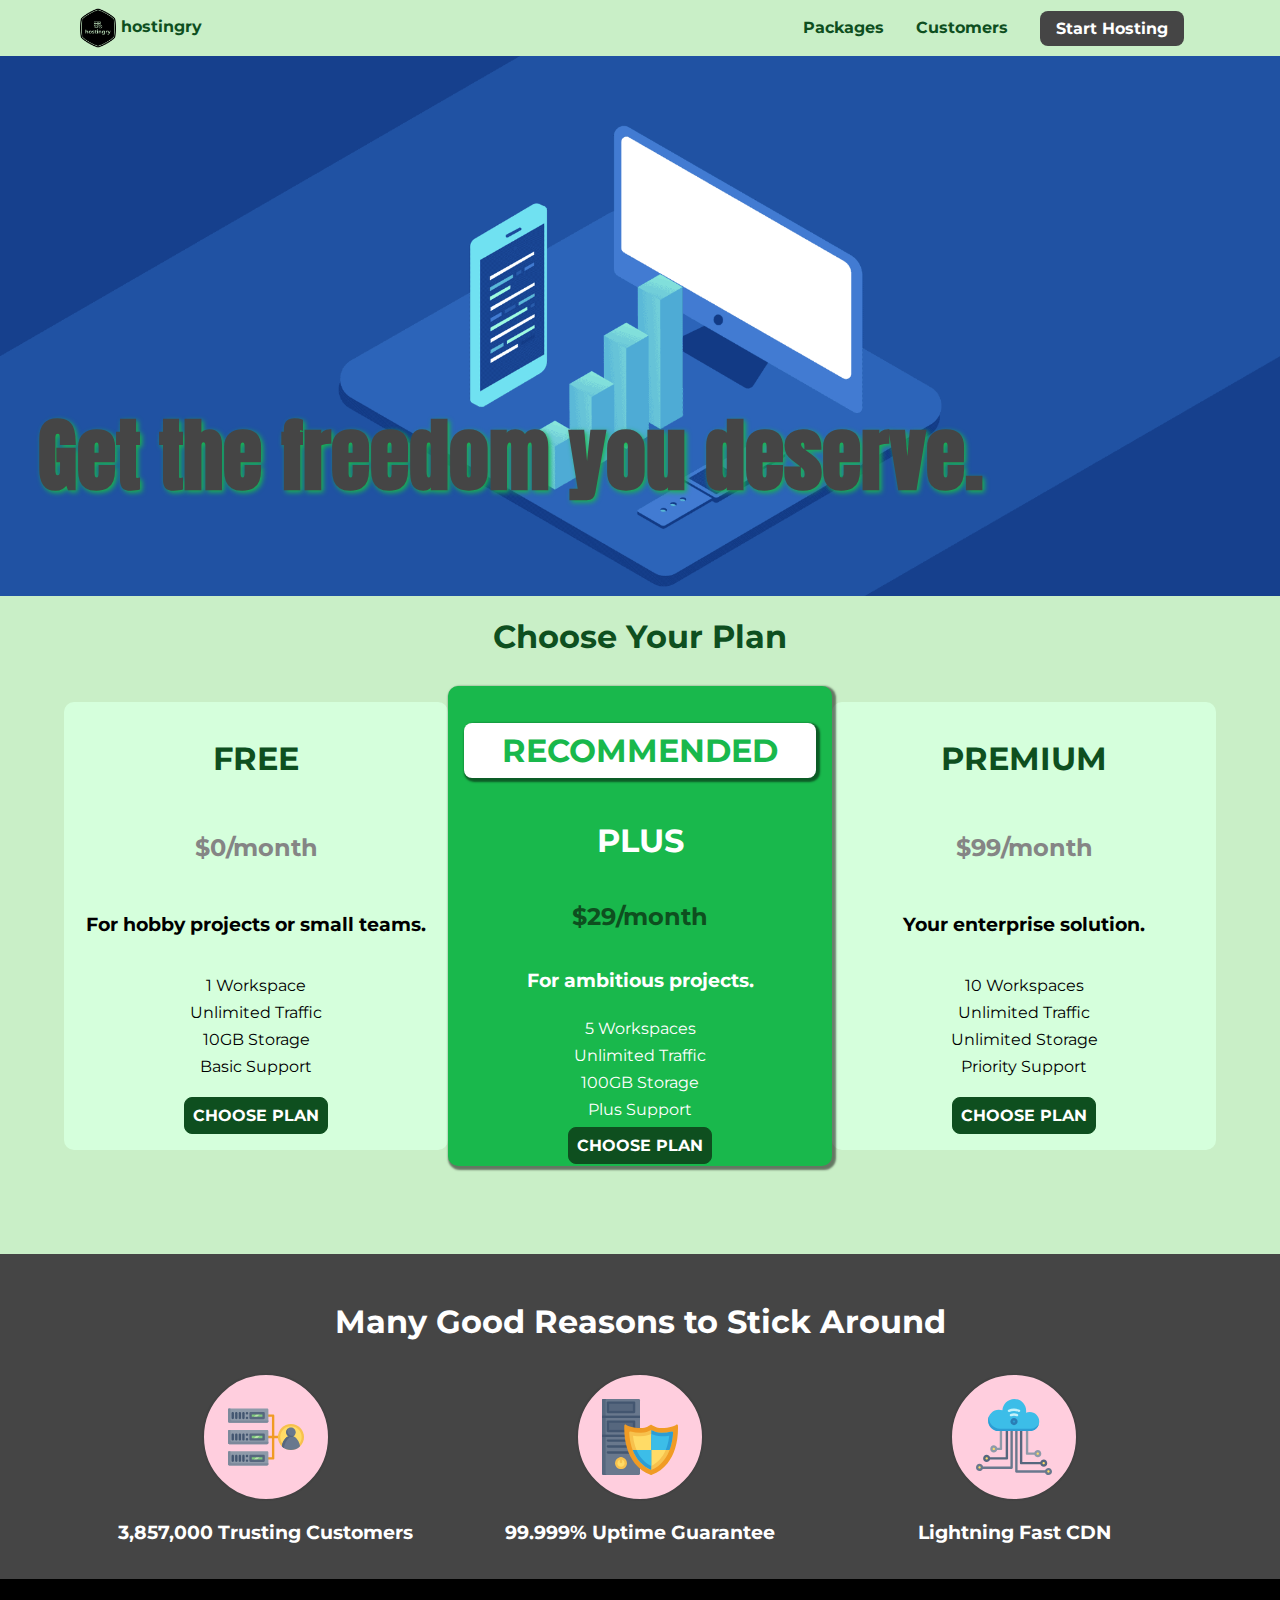
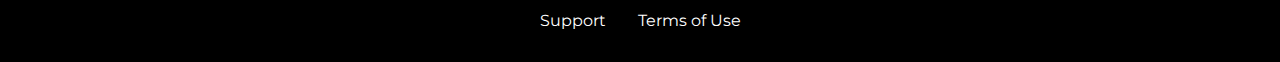
<file: index.html>
<!DOCTYPE html>
<html lang="en">
  <head>
    <meta charset="UTF-8" />
    <meta http-equiv="X-UA-Compatible" content="ie=edge" />
    <meta name="viewport" content="width=device-width, initial-scale=1.0" />
    <title>hostingry</title>
    <link rel="icon" type="image/png" href="/favicon.png" />
    <link rel="stylesheet" href="shared.css" />
    <link rel="stylesheet" href="main.css" />
  </head>

  <body>
    <div class="backdrop"></div>
    <div class="modal">
      <h1 class="modal__title">Do you want to continue?</h1>
      <div class="modal__actions">
        <a href="start-hosting/index.html" class="modal__action">Yes!</a>
        <button class="modal__action modal__action--negative" type="button">
          No!
        </button>
      </div>
    </div>
    <header class="main-header">
      <div>
        <button class="toggle-button">
          <span class="toggle-button__bar"></span>
          <span class="toggle-button__bar"></span>
          <span class="toggle-button__bar"></span>
        </button>
        <a href="index.html" class="main-header__brand">
          <img
            src="images/hostingry-logo.png"
            alt="uHost - Your favorite hosting company"
          />
          hostingry
        </a>
      </div>
      <nav class="main-nav">
        <ul class="main-nav__items">
          <li class="main-nav__item">
            <a href="packages/index.html">Packages</a>
          </li>
          <li class="main-nav__item">
            <a href="customers/index.html">Customers</a>
          </li>
          <li class="main-nav__item main-nav__item--cta">
            <a href="start-hosting/index.html">Start Hosting</a>
          </li>
        </ul>
      </nav>
    </header>
    <nav class="mobile-nav">
      <ul class="mobile-nav__items">
        <li class="mobile-nav__item">
          <a href="packages/index.html">Packages</a>
        </li>
        <li class="mobile-nav__item">
          <a href="customers/index.html">Customers</a>
        </li>
        <li class="mobile-nav__item mobile-nav__item--cta">
          <a href="start-hosting/index.html">Start Hosting</a>
        </li>
      </ul>
    </nav>
    <main>
      <section id="product-overview">
        <h1>Get the freedom you deserve.</h1>
      </section>
      <section id="plans">
        <h1 class="section-title">Choose Your Plan</h1>
        <div class="plan__list">
          <article class="plan">
            <h1 class="plan__title">FREE</h1>
            <h2 class="plan__price">$0/month</h2>
            <h3>For hobby projects or small teams.</h3>
            <ul class="plan__features">
              <li class="plan__feature">1 Workspace</li>
              <li class="plan__feature">Unlimited Traffic</li>
              <li class="plan__feature">10GB Storage</li>
              <li class="plan__feature">Basic Support</li>
            </ul>
            <div>
              <button class="button">CHOOSE PLAN</button>
            </div>
          </article>
          <article class="plan plan--highlighted">
            <h1 class="plan__annotation">RECOMMENDED</h1>
            <h1 class="plan__title">PLUS</h1>
            <h2 class="plan__price">$29/month</h2>
            <h3>For ambitious projects.</h3>
            <ul class="plan__features">
              <li class="plan__feature">5 Workspaces</li>
              <li class="plan__feature">Unlimited Traffic</li>
              <li class="plan__feature">100GB Storage</li>
              <li class="plan__feature">Plus Support</li>
            </ul>
            <div>
              <button class="button">CHOOSE PLAN</button>
            </div>
          </article>
          <article class="plan">
            <h1 class="plan__title">PREMIUM</h1>
            <h2 class="plan__price">$99/month</h2>
            <h3>Your enterprise solution.</h3>
            <ul class="plan__features">
              <li class="plan__feature">10 Workspaces</li>
              <li class="plan__feature">Unlimited Traffic</li>
              <li class="plan__feature">Unlimited Storage</li>
              <li class="plan__feature">Priority Support</li>
            </ul>
            <div>
              <button class="button">CHOOSE PLAN</button>
            </div>
          </article>
        </div>
      </section>
      <section id="key-features">
        <h1 class="section-title">Many Good Reasons to Stick Around</h1>
        <ul class="key-feature__list">
          <li class="key-feature">
            <div class="key-feature__image">
              <svg viewBox="0 0 512 512">
                <path
                  style="fill: #f09b24"
                  d="M344,248h-32V112c0-4.418-3.582-8-8-8h-40c-4.418,0-8,3.582-8,8s3.582,8,8,8h32v128h-32  c-4.418,0-8,3.582-8,8s3.582,8,8,8h32v128h-32c-4.418,0-8,3.582-8,8s3.582,8,8,8h40c4.418,0,8-3.582,8-8V264h32c4.418,0,8-3.582,8-8  S348.418,248,344,248z"
                />
                <path
                  style="fill: #8e9aa9"
                  d="M264,64H8c-4.418,0-8,3.582-8,8v80c0,4.418,3.582,8,8,8h256c4.418,0,8-3.582,8-8V72  C272,67.582,268.418,64,264,64z"
                />
                <path
                  style="fill: #7c899b"
                  d="M24,144c-4.418,0-8-3.582-8-8V64H8c-4.418,0-8,3.582-8,8v80c0,4.418,3.582,8,8,8h256  c4.418,0,8-3.582,8-8v-8H24z"
                />
                <rect
                  x="152"
                  y="96"
                  style="fill: #b8e3a8"
                  width="88"
                  height="32"
                />
                <g>
                  <polygon
                    style="fill: #7ec97d"
                    points="152,96 152,128 166,128 198,96  "
                  />
                  <polygon
                    style="fill: #7ec97d"
                    points="220,96 188,128 240,128 240,96  "
                  />
                </g>
                <path
                  style="fill: #56677e"
                  d="M240,136h-88c-4.418,0-8-3.582-8-8V96c0-4.418,3.582-8,8-8h88c4.418,0,8,3.582,8,8v32  C248,132.418,244.418,136,240,136z M160,120h72v-16h-72V120z"
                />
                <g>
                  <path
                    style="fill: #435670"
                    d="M32,136c-4.418,0-8-3.582-8-8V96c0-4.418,3.582-8,8-8s8,3.582,8,8v32C40,132.418,36.418,136,32,136z   "
                  />
                  <path
                    style="fill: #435670"
                    d="M56,136c-4.418,0-8-3.582-8-8V96c0-4.418,3.582-8,8-8s8,3.582,8,8v32C64,132.418,60.418,136,56,136z   "
                  />
                  <path
                    style="fill: #435670"
                    d="M80,136c-4.418,0-8-3.582-8-8V96c0-4.418,3.582-8,8-8s8,3.582,8,8v32C88,132.418,84.418,136,80,136z   "
                  />
                  <path
                    style="fill: #435670"
                    d="M104,136c-4.418,0-8-3.582-8-8V96c0-4.418,3.582-8,8-8s8,3.582,8,8v32   C112,132.418,108.418,136,104,136z"
                  />
                  <path
                    style="fill: #435670"
                    d="M128,105c-4.418,0-8-3.582-8-8v-1c0-4.418,3.582-8,8-8s8,3.582,8,8v1   C136,101.418,132.418,105,128,105z"
                  />
                  <path
                    style="fill: #435670"
                    d="M128,136c-4.418,0-8-3.582-8-8v-1c0-4.418,3.582-8,8-8s8,3.582,8,8v1   C136,132.418,132.418,136,128,136z"
                  />
                </g>
                <path
                  style="fill: #8e9aa9"
                  d="M264,208H8c-4.418,0-8,3.582-8,8v80c0,4.418,3.582,8,8,8h256c4.418,0,8-3.582,8-8v-80  C272,211.582,268.418,208,264,208z"
                />
                <path
                  style="fill: #7c899b"
                  d="M24,288c-4.418,0-8-3.582-8-8v-72H8c-4.418,0-8,3.582-8,8v80c0,4.418,3.582,8,8,8h256  c4.418,0,8-3.582,8-8v-8H24z"
                />
                <rect
                  x="152"
                  y="240"
                  style="fill: #b8e3a8"
                  width="88"
                  height="32"
                />
                <g>
                  <polygon
                    style="fill: #7ec97d"
                    points="152,240 152,272 166,272 198,240  "
                  />
                  <polygon
                    style="fill: #7ec97d"
                    points="220,240 188,272 240,272 240,240  "
                  />
                </g>
                <path
                  style="fill: #56677e"
                  d="M240,280h-88c-4.418,0-8-3.582-8-8v-32c0-4.418,3.582-8,8-8h88c4.418,0,8,3.582,8,8v32  C248,276.418,244.418,280,240,280z M160,264h72v-16h-72V264z"
                />
                <g>
                  <path
                    style="fill: #435670"
                    d="M32,280c-4.418,0-8-3.582-8-8v-32c0-4.418,3.582-8,8-8s8,3.582,8,8v32C40,276.418,36.418,280,32,280   z"
                  />
                  <path
                    style="fill: #435670"
                    d="M56,280c-4.418,0-8-3.582-8-8v-32c0-4.418,3.582-8,8-8s8,3.582,8,8v32C64,276.418,60.418,280,56,280   z"
                  />
                  <path
                    style="fill: #435670"
                    d="M80,280c-4.418,0-8-3.582-8-8v-32c0-4.418,3.582-8,8-8s8,3.582,8,8v32C88,276.418,84.418,280,80,280   z"
                  />
                  <path
                    style="fill: #435670"
                    d="M104,280c-4.418,0-8-3.582-8-8v-32c0-4.418,3.582-8,8-8s8,3.582,8,8v32   C112,276.418,108.418,280,104,280z"
                  />
                  <path
                    style="fill: #435670"
                    d="M128,249c-4.418,0-8-3.582-8-8v-1c0-4.418,3.582-8,8-8s8,3.582,8,8v1   C136,245.418,132.418,249,128,249z"
                  />
                  <path
                    style="fill: #435670"
                    d="M128,280c-4.418,0-8-3.582-8-8v-1c0-4.418,3.582-8,8-8s8,3.582,8,8v1   C136,276.418,132.418,280,128,280z"
                  />
                </g>
                <path
                  style="fill: #8e9aa9"
                  d="M264,352H8c-4.418,0-8,3.582-8,8v80c0,4.418,3.582,8,8,8h256c4.418,0,8-3.582,8-8v-80  C272,355.582,268.418,352,264,352z"
                />
                <path
                  style="fill: #7c899b"
                  d="M24,432c-4.418,0-8-3.582-8-8v-72H8c-4.418,0-8,3.582-8,8v80c0,4.418,3.582,8,8,8h256  c4.418,0,8-3.582,8-8v-8H24z"
                />
                <rect
                  x="152"
                  y="384"
                  style="fill: #b8e3a8"
                  width="88"
                  height="32"
                />
                <g>
                  <polygon
                    style="fill: #7ec97d"
                    points="152,384 152,416 166,416 198,384  "
                  />
                  <polygon
                    style="fill: #7ec97d"
                    points="220,384 188,416 240,416 240,384  "
                  />
                </g>
                <path
                  style="fill: #56677e"
                  d="M240,424h-88c-4.418,0-8-3.582-8-8v-32c0-4.418,3.582-8,8-8h88c4.418,0,8,3.582,8,8v32  C248,420.418,244.418,424,240,424z M160,408h72v-16h-72V408z"
                />
                <g>
                  <path
                    style="fill: #435670"
                    d="M32,424c-4.418,0-8-3.582-8-8v-32c0-4.418,3.582-8,8-8s8,3.582,8,8v32C40,420.418,36.418,424,32,424   z"
                  />
                  <path
                    style="fill: #435670"
                    d="M56,424c-4.418,0-8-3.582-8-8v-32c0-4.418,3.582-8,8-8s8,3.582,8,8v32C64,420.418,60.418,424,56,424   z"
                  />
                  <path
                    style="fill: #435670"
                    d="M80,424c-4.418,0-8-3.582-8-8v-32c0-4.418,3.582-8,8-8s8,3.582,8,8v32C88,420.418,84.418,424,80,424   z"
                  />
                  <path
                    style="fill: #435670"
                    d="M104,424c-4.418,0-8-3.582-8-8v-32c0-4.418,3.582-8,8-8s8,3.582,8,8v32   C112,420.418,108.418,424,104,424z"
                  />
                  <path
                    style="fill: #435670"
                    d="M128,393c-4.418,0-8-3.582-8-8v-1c0-4.418,3.582-8,8-8s8,3.582,8,8v1   C136,389.418,132.418,393,128,393z"
                  />
                  <path
                    style="fill: #435670"
                    d="M128,424c-4.418,0-8-3.582-8-8v-1c0-4.418,3.582-8,8-8s8,3.582,8,8v1   C136,420.418,132.418,424,128,424z"
                  />
                </g>
                <path
                  style="fill: #f7c14d"
                  d="M424,168c-48.523,0-88,39.477-88,88s39.477,88,88,88s88-39.477,88-88S472.523,168,424,168z"
                />
                <path
                  style="fill: #ffdb66"
                  d="M424,184c-39.701,0-72,32.299-72,72s32.299,72,72,72s72-32.299,72-72S463.701,184,424,184z"
                />
                <path
                  style="fill: #69788d"
                  d="M484.893,314.16C476.393,274.588,451.922,248,424,248s-52.393,26.588-60.893,66.16  c-0.605,2.82,0.354,5.749,2.511,7.664C381.731,336.124,402.465,344,424,344s42.269-7.876,58.381-22.176  C484.539,319.909,485.498,316.98,484.893,314.16z"
                />
                <path
                  style="fill: #56677e"
                  d="M434.053,249.171C430.768,248.403,427.411,248,424,248c-27.922,0-52.393,26.588-60.893,66.16  c-0.605,2.82,0.354,5.749,2.511,7.664c3.383,3.002,6.979,5.703,10.734,8.125C384.904,286.243,407.373,255.378,434.053,249.171z"
                />
                <path
                  style="fill: #69788d"
                  d="M424,192c-17.645,0-32,14.355-32,32s14.355,32,32,32s32-14.355,32-32S441.645,192,424,192z"
                />
                <path
                  style="fill: #56677e"
                  d="M432,248c-17.645,0-32-14.355-32-32c0-6.783,2.128-13.076,5.742-18.258  C397.444,203.53,392,213.138,392,224c0,17.645,14.355,32,32,32c10.862,0,20.471-5.444,26.258-13.742  C445.076,245.872,438.783,248,432,248z"
                />
              </svg>
            </div>
            <p class="key-feature__description">3,857,000 Trusting Customers</p>
          </li>
          <li class="key-feature">
            <div class="key-feature__image">
              <svg viewBox="0 0 512 512">
                <path
                  style="fill: #69788d"
                  d="M248,0H8C3.582,0,0,3.582,0,8v496c0,4.418,3.582,8,8,8h240c4.418,0,8-3.582,8-8V8  C256,3.582,252.418,0,248,0z"
                />
                <path
                  style="fill: #56677e"
                  d="M24,504V8c0-4.418,3.582-8,8-8H8C3.582,0,0,3.582,0,8v496c0,4.418,3.582,8,8,8h24  C27.582,512,24,508.418,24,504z"
                />
                <g>
                  <rect
                    x="0"
                    y="112"
                    style="fill: #435670"
                    width="256"
                    height="16"
                  />
                  <rect
                    x="0"
                    y="240"
                    style="fill: #435670"
                    width="256"
                    height="16"
                  />
                </g>
                <path
                  style="fill: #f7c14d"
                  d="M128,392c-22.056,0-40,17.944-40,40s17.944,40,40,40s40-17.944,40-40S150.056,392,128,392z"
                />
                <path
                  style="fill: #ffdb66"
                  d="M128,408c-13.233,0-24,10.767-24,24s10.767,24,24,24s24-10.767,24-24S141.233,408,128,408z"
                />
                <path
                  style="fill: #f7c14d"
                  d="M128,392c-2.739,0-5.414,0.278-8,0.805V424c0,4.418,3.582,8,8,8c4.418,0,8-3.582,8-8v-31.195  C133.414,392.278,130.739,392,128,392z"
                />
                <g>
                  <path
                    style="fill: #435670"
                    d="M216,288H40c-4.418,0-8-3.582-8-8s3.582-8,8-8h176c4.418,0,8,3.582,8,8S220.418,288,216,288z"
                  />
                  <path
                    style="fill: #435670"
                    d="M216,328H40c-4.418,0-8-3.582-8-8s3.582-8,8-8h176c4.418,0,8,3.582,8,8S220.418,328,216,328z"
                  />
                  <path
                    style="fill: #435670"
                    d="M216,368H40c-4.418,0-8-3.582-8-8s3.582-8,8-8h176c4.418,0,8,3.582,8,8S220.418,368,216,368z"
                  />
                  <path
                    style="fill: #435670"
                    d="M216,16H40c-4.418,0-8,3.582-8,8v64c0,4.418,3.582,8,8,8h176c4.418,0,8-3.582,8-8V24   C224,19.582,220.418,16,216,16z"
                  />
                </g>
                <rect
                  x="48"
                  y="32"
                  style="fill: #56677e"
                  width="160"
                  height="48"
                />
                <path
                  style="fill: #435670"
                  d="M216,144H40c-4.418,0-8,3.582-8,8v64c0,4.418,3.582,8,8,8h176c4.418,0,8-3.582,8-8v-64  C224,147.582,220.418,144,216,144z"
                />
                <rect
                  x="48"
                  y="160"
                  style="fill: #56677e"
                  width="160"
                  height="48"
                />
                <path
                  style="fill: #f09b24"
                  d="M511.747,180.237c-0.194-6.537-8.107-10.107-13.135-5.894c-5.6,4.693-42.904,21.282-98.514,21.282  c-33.45,0-64.625-20.999-64.929-21.206c-2.9-1.991-6.764-1.85-9.512,0.346c-2.677,2.135-27.201,20.86-63.793,20.86  c-55.607,0-92.914-16.589-98.515-21.282c-5.028-4.211-12.941-0.645-13.135,5.894c-1.634,54.834,4.655,105.941,18.693,151.903  c12.096,39.604,29.759,74.047,52.497,102.373c27.538,34.304,62.743,59.882,104.66,76.045c3.069,1.918,6.757,1.921,9.83,0  c41.917-16.163,77.122-41.741,104.66-76.045c22.738-28.326,40.401-62.77,52.497-102.373  C507.092,286.179,513.381,235.071,511.747,180.237z"
                />
                <path
                  style="fill: #f7c14d"
                  d="M476.21,221.226c-1.953-1.631-4.568-2.235-7.036-1.628c-21.686,5.327-44.926,8.028-69.075,8.028  c-25.926,0-49.633-8.975-64.955-16.504c-2.307-1.134-5.016-1.091-7.284,0.116c-14.059,7.477-36.919,16.388-65.994,16.388  c-24.153,0-47.394-2.701-69.075-8.028c-5.155-1.268-10.221,2.966-9.894,8.261c2.077,33.693,7.668,65.635,16.616,94.935  c22.774,74.565,66.139,126.334,128.888,153.868c2.032,0.891,4.397,0.891,6.43,0c61.777-27.107,104.716-78.876,127.62-153.868  c8.948-29.3,14.539-61.241,16.616-94.935C479.224,225.319,478.163,222.856,476.21,221.226z"
                />
                <path
                  style="fill: #ffdb66"
                  d="M331.609,451.727c-52.604-25.289-89.304-70.987-109.144-135.944  c-6.532-21.39-11.162-44.336-13.82-68.447c17.133,2.852,34.952,4.291,53.22,4.291c29.394,0,53.376-7.793,69.978-15.561  c17.44,7.736,41.656,15.561,68.256,15.561c18.267,0,36.085-1.439,53.219-4.291c-2.659,24.112-7.288,47.06-13.82,68.448  C419.545,381.108,383.27,426.805,331.609,451.727z"
                />
                <g>
                  <path
                    style="fill: #2c9dd4"
                    d="M479.066,227.858c0.157-2.539-0.903-5.002-2.856-6.633s-4.568-2.235-7.036-1.628   c-21.686,5.327-44.926,8.028-69.075,8.028c-25.926,0-49.633-8.975-64.955-16.504c-1.057-0.52-2.2-0.78-3.345-0.806l-0.072,133.351   h123.601c2.556-6.746,4.933-13.702,7.123-20.874C471.398,293.493,476.989,261.552,479.066,227.858z"
                  />
                  <path
                    style="fill: #2c9dd4"
                    d="M206.658,343.667c24.153,63.42,65.028,108.108,121.743,132.995c1.031,0.452,2.147,0.673,3.263,0.666   l0.063-133.661H206.658z"
                  />
                </g>
                <g>
                  <path
                    style="fill: #3cbde8"
                    d="M439.497,315.783c6.532-21.389,11.161-44.336,13.82-68.448c-17.134,2.852-34.952,4.291-53.219,4.291   c-26.6,0-50.815-7.824-68.256-15.561l-0.116,107.601h97.758C433.179,334.807,436.524,325.518,439.497,315.783z"
                  />
                  <path
                    style="fill: #3cbde8"
                    d="M232.523,343.667c21.144,50.298,54.363,86.56,99.087,108.06l0.117-108.06H232.523z"
                  />
                </g>
              </svg>
            </div>
            <p class="key-feature__description">99.999% Uptime Guarantee</p>
          </li>
          <li class="key-feature">
            <div class="key-feature__image">
              <svg viewBox="0 0 512 512">
                <path
                  style="fill: #8e9aa9"
                  d="M168,200c-4.418,0-8,3.582-8,8v120h-17.376c-3.302-9.311-12.194-16-22.624-16  c-13.234,0-24,10.767-24,24s10.766,24,24,24c10.429,0,19.321-6.689,22.624-16H168c4.418,0,8-3.582,8-8V208  C176,203.582,172.418,200,168,200z"
                />
                <path
                  style="fill: #ffdb66"
                  d="M120,328c-4.411,0-8,3.589-8,8s3.589,8,8,8s8-3.589,8-8S124.411,328,120,328z"
                />
                <path
                  style="fill: #56677e"
                  d="M208,200c-4.418,0-8,3.582-8,8v184H94.624C91.322,382.689,82.43,376,72,376  c-13.234,0-24,10.767-24,24s10.766,24,24,24c10.429,0,19.321-6.689,22.624-16H208c4.418,0,8-3.582,8-8V208  C216,203.582,212.418,200,208,200z"
                />
                <path
                  style="fill: #ffdb66"
                  d="M72,392c-4.411,0-8,3.589-8,8s3.589,8,8,8s8-3.589,8-8S76.411,392,72,392z"
                />
                <path
                  style="fill: #69788d"
                  d="M240,208c-4.418,0-8,3.582-8,8v239H47.24c-2.671-10.34-12.078-18-23.24-18c-13.234,0-24,10.767-24,24  s10.766,24,24,24c9.666,0,18.009-5.747,21.809-14H240c4.418,0,8-3.582,8-8V216C248,211.582,244.418,208,240,208z"
                />
                <path
                  style="fill: #ffdb66"
                  d="M24,453c-4.411,0-8,3.589-8,8s3.589,8,8,8s8-3.589,8-8S28.411,453,24,453z"
                />
                <path
                  style="fill: #69788d"
                  d="M488,464c-10.429,0-19.321,6.689-22.624,16H280V208c0-4.418-3.582-8-8-8s-8,3.582-8,8v280  c0,4.418,3.582,8,8,8h193.376c3.302,9.311,12.194,16,22.624,16c13.234,0,24-10.767,24-24S501.234,464,488,464z"
                />
                <path
                  style="fill: #ffdb66"
                  d="M488,480c-4.411,0-8,3.589-8,8s3.589,8,8,8s8-3.589,8-8S492.411,480,488,480z"
                />
                <path
                  style="fill: #56677e"
                  d="M456,408c-10.429,0-19.321,6.689-22.624,16H312V208c0-4.418-3.582-8-8-8s-8,3.582-8,8v224  c0,4.418,3.582,8,8,8h129.376c3.302,9.311,12.194,16,22.624,16c13.234,0,24-10.767,24-24S469.234,408,456,408z"
                />
                <path
                  style="fill: #ffdb66"
                  d="M456,424c-4.411,0-8,3.589-8,8s3.589,8,8,8s8-3.589,8-8S460.411,424,456,424z"
                />
                <path
                  style="fill: #8e9aa9"
                  d="M416,344c-10.429,0-19.321,6.689-22.624,16H352V208c0-4.418-3.582-8-8-8s-8,3.582-8,8v160  c0,4.418,3.582,8,8,8h49.376c3.302,9.311,12.194,16,22.624,16c13.234,0,24-10.767,24-24S429.234,344,416,344z"
                />
                <path
                  style="fill: #ffdb66"
                  d="M416,360c-4.411,0-8,3.589-8,8s3.589,8,8,8s8-3.589,8-8S420.411,360,416,360z"
                />
                <path
                  style="fill: #3cbde8"
                  d="M362,88c-8.741,0-17.231,1.751-25.06,5.085C337.646,88.797,338,84.43,338,80  c0-44.112-35.888-80-80-80c-42.823,0-77.895,33.816-79.909,76.149C170.393,73.415,162.244,72,154,72c-39.701,0-72,32.299-72,72  s32.299,72,72,72h208c35.29,0,64-28.71,64-64S397.29,88,362,88z"
                />
                <path
                  style="fill: #2c9dd4"
                  d="M368,200H160c-39.701,0-72-32.299-72-72c0-5.863,0.721-11.559,2.05-17.019  C84.918,120.88,82,132.102,82,144c0,39.701,32.299,72,72,72h208c30.389,0,55.88-21.296,62.379-49.743  C413.565,186.327,392.352,200,368,200z"
                />
                <path
                  style="fill: #2a7db5"
                  d="M256,128c-13.234,0-24,10.767-24,24s10.766,24,24,24c13.233,0,24-10.767,24-24S269.233,128,256,128z"
                />
                <path
                  style="fill: #2c9dd4"
                  d="M256,144c-4.411,0-8,3.589-8,8s3.589,8,8,8c4.411,0,8-3.589,8-8S260.411,144,256,144z"
                />
                <g>
                  <path
                    style="fill: #c5f1fa"
                    d="M221.755,87.695c-2.994,0-5.864-1.688-7.233-4.572c-1.894-3.991-0.194-8.763,3.798-10.657   C230.157,66.849,242.834,64,256,64c13.166,0,25.844,2.849,37.68,8.466c3.992,1.895,5.692,6.666,3.798,10.657   s-6.666,5.692-10.657,3.798C277.144,82.328,266.774,80,256,80c-10.774,0-21.144,2.328-30.821,6.921   C224.072,87.446,222.904,87.695,221.755,87.695z"
                  />
                  <path
                    style="fill: #c5f1fa"
                    d="M276.545,116.618c-1.148,0-2.316-0.249-3.424-0.774C267.745,113.293,261.985,112,256,112   c-5.985,0-11.745,1.293-17.121,3.844c-3.991,1.895-8.763,0.192-10.657-3.798c-1.894-3.992-0.193-8.764,3.798-10.657   C239.557,97.813,247.625,96,256,96c8.376,0,16.444,1.813,23.98,5.389c3.991,1.894,5.692,6.665,3.798,10.657   C282.41,114.93,279.539,116.618,276.545,116.618z"
                  />
                </g>
              </svg>
            </div>
            <p class="key-feature__description">Lightning Fast CDN</p>
          </li>
        </ul>
      </section>
    </main>
    <footer class="main-footer">
      <nav>
        <ul class="main-footer__links">
          <li class="main-footer__link">
            <a href="#">Support</a>
          </li>
          <li class="main-footer__link">
            <a href="#">Terms of Use</a>
          </li>
        </ul>
      </nav>
    </footer>
    <script src="shared.js"></script>
  </body>
</html>
</file>
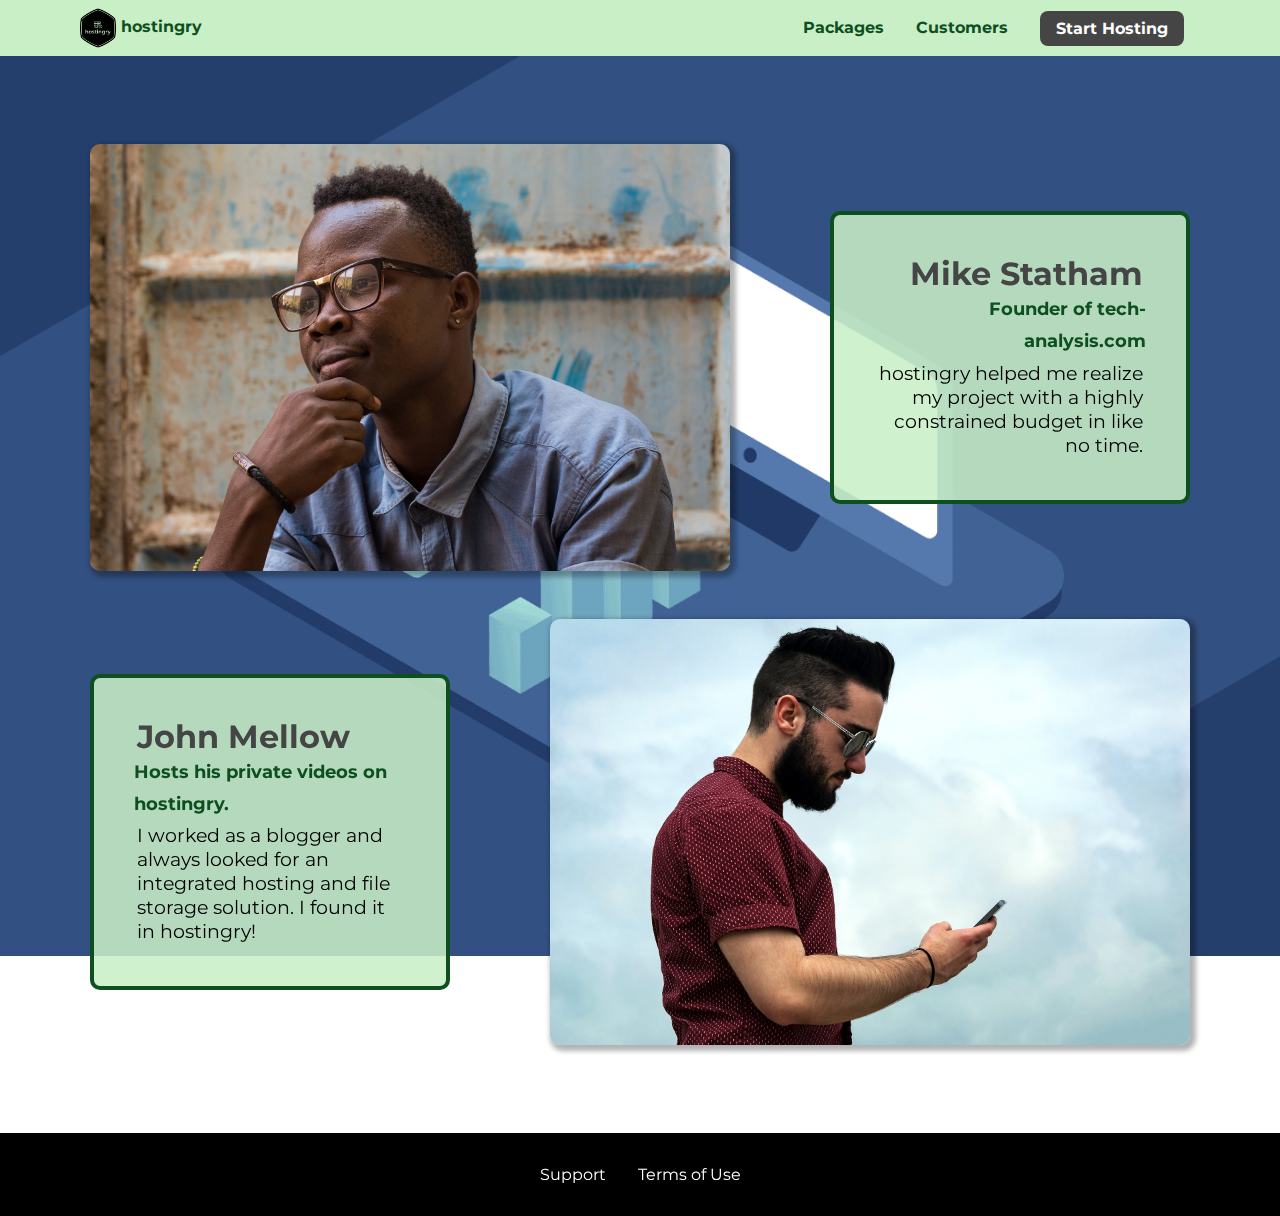
<file: customers/index.html>
<!DOCTYPE html>
<html lang="en">
  <head>
    <meta charset="UTF-8" />
    <meta name="viewport" content="width=device-width, initial-scale=1.0" />
    <meta http-equiv="X-UA-Compatible" content="ie=edge" />
    <title>uHost Customers</title>
    <link rel="shortcut icon" href="../favicon.png" />
    <link rel="stylesheet" href="../shared.css" />
    <link rel="stylesheet" href="customers.css" />
  </head>

  <body>
    <div class="backdrop"></div>
    <div class="background"></div>
    <header class="main-header">
      <div>
        <button class="toggle-button">
          <span class="toggle-button__bar"></span>
          <span class="toggle-button__bar"></span>
          <span class="toggle-button__bar"></span>
        </button>
        <a href="../index.html" class="main-header__brand">
          <img
            src="../images/hostingry-logo.png"
            alt="hostingry - Your favorite hosting company"
          />
          hostingry
        </a>
      </div>
      <nav class="main-nav">
        <ul class="main-nav__items">
          <li class="main-nav__item">
            <a href="../packages/index.html">Packages</a>
          </li>
          <li class="main-nav__item">
            <a href="index.html">Customers</a>
          </li>
          <li class="main-nav__item main-nav__item--cta">
            <a href="../start-hosting/index.html">Start Hosting</a>
          </li>
        </ul>
      </nav>
    </header>
    <div class="background"></div>
    <nav class="mobile-nav">
      <ul class="mobile-nav__items">
        <li class="mobile-nav__item">
          <a href="../packages/index.html">Packages</a>
        </li>
        <li class="mobile-nav__item">
          <a href="index.html">Customers</a>
        </li>
        <li class="mobile-nav__item mobile-nav__item--cta">
          <a href="../start-hosting/index.html">Start Hosting</a>
        </li>
      </ul>
    </nav>
    <main>
      <div>
        <div class="testimonial" id="customer-1">
          <div class="testimonial__image-container">
            <img
              src="../images/customer-1.jpg"
              alt="Mike Statham - Customer"
              class="testimonial__image"
            />
          </div>
          <div class="testimonial__info">
            <h1 class="testimonial__name">Mike Statham</h1>
            <h2 class="testimonial__subtitle">
              Founder of
              <a href="tech-analysis.com">tech-analysis.com</a>
            </h2>
            <p class="testimonial__text">
              hostingry helped me realize my project with a highly constrained
              budget in like no time.
            </p>
          </div>
        </div>
        <div class="testimonial" id="customer-2">
          <div class="testimonial__info">
            <h1 class="testimonial__name">John Mellow</h1>
            <h2 class="testimonial__subtitle">
              Hosts his private videos on hostingry.
            </h2>
            <p class="testimonial__text">
              I worked as a blogger and always looked for an integrated hosting
              and file storage solution. I found it in hostingry!
            </p>
          </div>
          <div class="testimonial__image-container">
            <img
              src="../images/customer-2.jpg"
              alt="John Mellow - Customer"
              class="testimonial__image"
            />
          </div>
        </div>
      </div>
    </main>
    <footer class="main-footer">
      <nav>
        <ul class="main-footer__links">
          <li class="main-footer__link">
            <a href="#">Support</a>
          </li>
          <li class="main-footer__link">
            <a href="#">Terms of Use</a>
          </li>
        </ul>
      </nav>
    </footer>
    <script src="../shared.js"></script>
  </body>
</html>
</file>
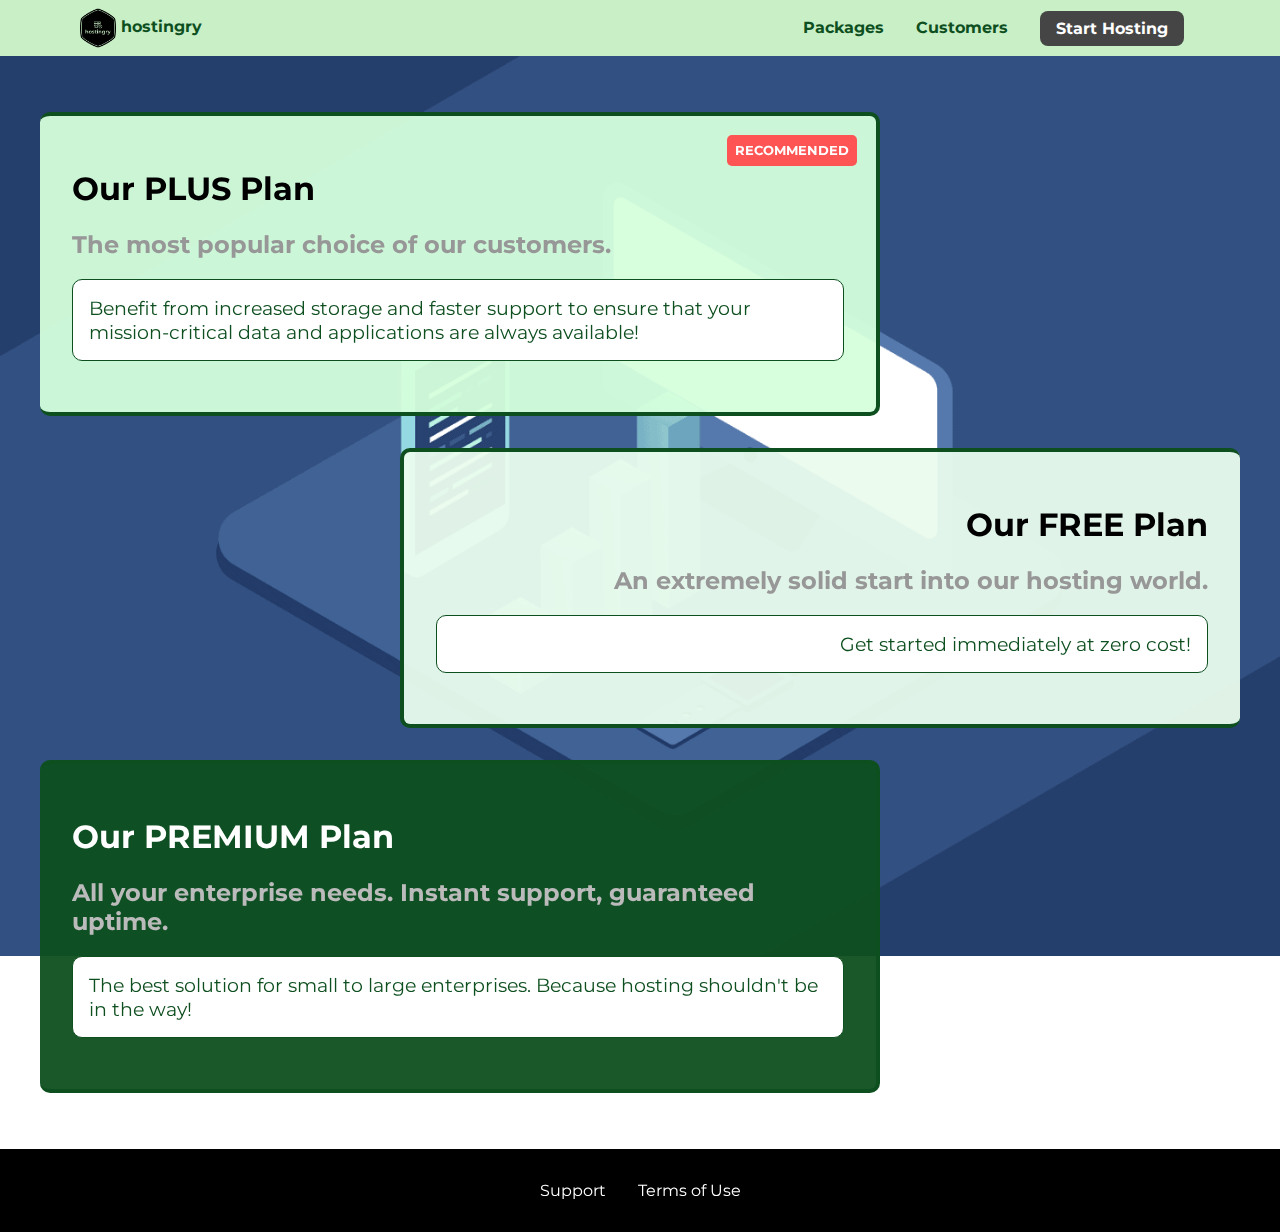
<file: packages/index.html>
<!DOCTYPE html>
<html lang="en">
  <head>
    <meta charset="UTF-8" />
    <meta http-equiv="X-UA-Compatible" content="ie=edge" />
    <meta name="viewport" content="width=device-width, initial-scale=1.0" />
    <title>uHost</title>
    <link rel="shortcut icon" href="../favicon.png" />
    <link rel="stylesheet" href="../shared.css" />
    <link rel="stylesheet" href="packages.css" />
  </head>

  <body>
    <div class="backdrop"></div>
    <div class="background"></div>
    <header class="main-header">
      <div>
        <button class="toggle-button">
          <span class="toggle-button__bar"></span>
          <span class="toggle-button__bar"></span>
          <span class="toggle-button__bar"></span>
        </button>
        <a href="../index.html" class="main-header__brand">
          <img
            src="../images/hostingry-logo.png"
            alt="uHost - Your favorite hosting company"
          />
          hostingry
        </a>
      </div>
      <nav class="main-nav">
        <ul class="main-nav__items">
          <li class="main-nav__item">
            <a href="index.html">Packages</a>
          </li>
          <li class="main-nav__item">
            <a href="../customers/index.html">Customers</a>
          </li>
          <li class="main-nav__item main-nav__item--cta">
            <a href="../start-hosting/index.html">Start Hosting</a>
          </li>
        </ul>
      </nav>
    </header>
    <nav class="mobile-nav">
      <ul class="mobile-nav__items">
        <li class="mobile-nav__item">
          <a href="index.html">Packages</a>
        </li>
        <li class="mobile-nav__item">
          <a href="../customers/index.html">Customers</a>
        </li>
        <li class="mobile-nav__item mobile-nav__item--cta">
          <a href="../start-hosting/index.html">Start Hosting</a>
        </li>
      </ul>
    </nav>
    <main>
      <section class="package" id="plus">
        <a href="#">
          <h1 class="package__title">Our PLUS Plan</h1>
          <h2 class="package__badge">RECOMMENDED</h2>
          <h2 class="package__subtitle">
            The most popular choice of our customers.
          </h2>
          <p class="package__info">
            Benefit from increased storage and faster support to ensure that
            your mission-critical data and applications are always available!
          </p>
        </a>
      </section>
      <section class="package" id="free">
        <a href="#">
          <h1 class="package__title">Our FREE Plan</h1>
          <h2 class="package__subtitle">
            An extremely solid start into our hosting world.
          </h2>
          <p class="package__info">Get started immediately at zero cost!</p>
        </a>
      </section>
      <div class="clearfix"></div>
      <section class="package" id="premium">
        <a href="#">
          <h1 class="package__title">Our PREMIUM Plan</h1>
          <h2 class="package__subtitle">
            All your enterprise needs. Instant support, guaranteed uptime.
          </h2>
          <p class="package__info">
            The best solution for small to large enterprises. Because hosting
            shouldn't be in the way!
          </p>
        </a>
      </section>
    </main>
    <footer class="main-footer">
      <nav>
        <ul class="main-footer__links">
          <li class="main-footer__link">
            <a href="#">Support</a>
          </li>
          <li class="main-footer__link">
            <a href="#">Terms of Use</a>
          </li>
        </ul>
      </nav>
    </footer>
    <script src="../shared.js"></script>
  </body>
</html>
</file>
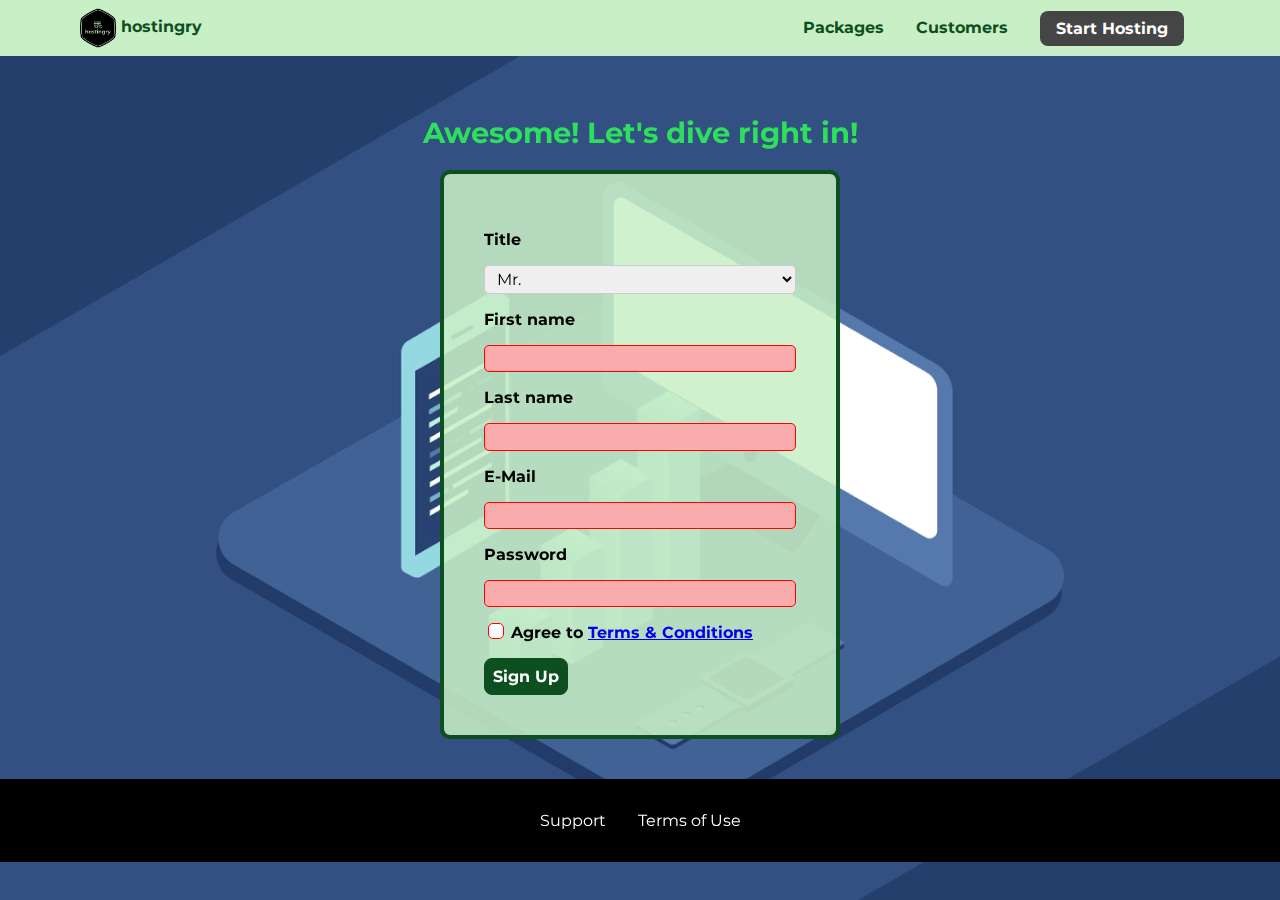
<file: start-hosting/index.html>
<!DOCTYPE html>
<html lang="en">
  <head>
    <meta charset="UTF-8" />
    <meta name="viewport" content="width=device-width, initial-scale=1.0" />
    <meta http-equiv="X-UA-Compatible" content="ie=edge" />
    <title>uHost Signup</title>
    <link rel="shortcut icon" href="../favicon.png" />
    <link rel="stylesheet" href="../shared.css" />
    <link rel="stylesheet" href="start-hosting.css" />
  </head>

  <body>
    <div class="backdrop"></div>
    <div class="background"></div>
    <header class="main-header">
      <div>
        <button class="toggle-button">
          <span class="toggle-button__bar"></span>
          <span class="toggle-button__bar"></span>
          <span class="toggle-button__bar"></span>
        </button>
        <a href="../index.html" class="main-header__brand">
          <img
            src="../images/hostingry-logo.png"
            alt="uHost - Your favorite hosting company"
          />
          hostingry
        </a>
      </div>
      <nav class="main-nav">
        <ul class="main-nav__items">
          <li class="main-nav__item">
            <a href="../packages/index.html">Packages</a>
          </li>
          <li class="main-nav__item">
            <a href="../customers/index.html">Customers</a>
          </li>
          <li class="main-nav__item main-nav__item--cta">
            <a href="index.html">Start Hosting</a>
          </li>
        </ul>
      </nav>
    </header>
    <nav class="mobile-nav">
      <ul class="mobile-nav__items">
        <li class="mobile-nav__item">
          <a href="../packages/index.html">Packages</a>
        </li>
        <li class="mobile-nav__item">
          <a href="../customers/index.html">Customers</a>
        </li>
        <li class="mobile-nav__item mobile-nav__item--cta">
          <a href="index.html">Start Hosting</a>
        </li>
      </ul>
    </nav>
    <main class="signup-page">
      <h1 class="signup-title">Awesome! Let's dive right in!</h1>
      <form action="index.html" class="signup-form">
        <label for="title">Title</label>
        <select id="title">
          <option value="mr">Mr.</option>
          <option value="ms">Ms.</option>
        </select>
        <label for="first-name">First name</label>
        <input type="text" id="first-name" required />
        <label for="last-name">Last name</label>
        <input type="text" id="last-name" required />
        <label for="email">E-Mail</label>
        <input type="email" id="email" required />
        <label for="password">Password</label>
        <input type="password" id="password" required />
        <input type="checkbox" id="agree-terms" required />
        <label for="agree-terms"
          >Agree to
          <a href="#">Terms &amp; Conditions</a>
        </label>
        <button type="submit" class="button">Sign Up</button>
      </form>
    </main>
    <footer class="main-footer">
      <nav>
        <ul class="main-footer__links">
          <li class="main-footer__link">
            <a href="#">Support</a>
          </li>
          <li class="main-footer__link">
            <a href="#">Terms of Use</a>
          </li>
        </ul>
      </nav>
    </footer>
    <script src="../shared.js"></script>
  </body>
</html>
</file>
<file: shared.css>
@import url('https://fonts.googleapis.com/css?family=Roboto:100,400,900');
@import url('https://fonts.googleapis.com/css?family=Anton');
@import url('https://fonts.googleapis.com/css?family=Montserrat:400,700');

* {
  box-sizing: border-box;
}

body {
  font-family: "Montserrat", sans-serif;
  margin: 0;
}

main {
  min-height: calc(100vh - 3.5rem - 8rem);
  margin-top: 3.5rem;
}

.backdrop {
  position: fixed;
  display: none;
  top: 0;
  left: 0;
  z-index: 100;
  width: 100vw;
  height: 100vh;
  background: rgba(0, 0, 0, 0.5);
}

.main-header {
  width: 100%;
  position: fixed;
  top: 0;
  left: 0;
  background: #c9efc7;
  padding: 0.5rem 5rem;
  z-index: 60;
  display: flex;
  align-items: center;
  justify-content: space-between;
}

.toggle-button {
  width: 3rem;
  background: transparent;
  border: none;
  cursor: pointer;
  padding-top: 0;
  padding-bottom: 0;
  vertical-align: middle;
}

.toggle-button:focus {
  outline: none;
}

.toggle-button__bar {
  width: 100%;
  height: 0.2rem;
  background: black;
  display: block;
  margin: 0.6rem 0;
}

.main-header__brand {
  color: #0e4f1f;
  text-decoration: none;
  font-weight: bold;
  /* width: 20px; */
}

.main-header__brand img {
  height: 2.5rem;
  vertical-align: middle;
  /* width: 100%; */
}

.main-nav {
  display: none;
}

.main-nav__items {
  margin: 0;
  padding: 0;
  list-style: none;
  display: flex;
}

.main-nav__item {
  margin: 0 1rem;
}

.main-nav__item a,
.mobile-nav__item a {
  text-decoration: none;
  color: #0e4f1f;
  font-weight: bold;
  padding: 0.2rem 0;
}

.main-nav__item a:hover,
.main-nav__item a:active {
  color: #454545;
  border-bottom: 5px solid #454545;
}

.main-nav__item--cta a,
.mobile-nav__item--cta a {
  color: white;
  background: #454545;
  padding: 0.5rem 1rem;
  border-radius: 8px;
}

.main-nav__item--cta a:hover,
.main-nav__item--cta a:active,
.mobile-nav__item--cta a:hover,
.mobile-nav__item--cta a:active {
  color: #454545;
  background: white;
  border: none;
}

@media (min-width: 40rem) {
  .toggle-button {
    display: none;
  }

  .main-nav {
    display: flex;
  }
}

.main-footer {
  background: black;
  padding: 2rem;
}

.main-footer__links {
  list-style: none;
  margin: 0;
  padding: 0;
  display: flex;
  flex-direction: column;
  align-items: center;
}

.main-footer__link {
  margin: 0.5rem 0;
}

.main-footer__link a {
  color: white;
  text-decoration: none;
}

.main-footer__link a:hover,
.main-footer__link a:active {
  color: #ccc;
}

.mobile-nav {
  display: none;
  position: fixed;
  z-index: 101;
  top: 0;
  left: 0;
  background: white;
  width: 80%;
  height: 100vh;
}

.mobile-nav__items {
  width: 90%;
  height: 100%;
  list-style: none;
  margin: 0 auto;
  padding: 0;
  display: flex;
  flex-direction: column;
  justify-content: center;
  align-items: center;
}

.mobile-nav__item {
  margin: 1rem 0;
}

.mobile-nav__item a {
  font-size: 1.5rem;
}

.button {
  background: #0e4f1f;
  color: white;
  font: inherit;
  border: 1.5px solid #0e4f1f;
  padding: 0.5rem;
  border-radius: 8px;
  font-weight: bold;
  cursor: pointer;
}

.button:hover,
.button:active {
  background: white;
  color: #0e4f1f;
}

.button:focus {
  outline: none;
}

.button[disabled] {
  cursor: not-allowed;
  border: #a1a1a1;
  background: #ccc;
  color: #a1a1a1;
} 

.open {
    display: block !important;
}

@media (min-width: 40rem) {
  .main-footer__link {
    margin: 0 1rem;
  }

  .main-footer__links {
    flex-direction: row;
    justify-content: center;
  }
}
</file>
<file: main.css>
body {
  background-color: #c9efc7;
} 

#product-overview {
  background: url("images/background.jpg") center/cover no-repeat;
  position: relative;
}

#product-overview h1 {
  color: white;
  font-family: "Anton", sans-serif;
  position: absolute;
  bottom: 5%;
  left: 3%;
  font-size: 1.6rem;
}

@media (min-width: 40rem) and (min-height: 40rem) {
  #product-overview {
    height: 60vh;
    background-position: 50% 20%;
  }

  #product-overview h1 {
    font-size: 5rem;
    color: #454545;
    text-shadow: 2px 2px 5px #19b84c;
  }
}

.section-title {
  color: #0e4f1f;
  text-align: center;
}

.plan {
  background: #d5ffdc;
  text-align: center;
  padding: 1rem;
  margin: 0.5rem 0;
  width: 100%;
  border-radius: 10px;
}

.plan--highlighted {
  background: #19b84c;
  color: white;
}

.plan__annotation {
  background: white;
  color: #19b84c;
  padding: 0.5rem;
  box-shadow: 2px 2px 2px 2px rgba(0, 0, 0, 0.5);
  border-radius: 8px;
}

.plan__title {
  color: #0e4f1f;
}

.plan__price {
  color: #858585;
}

.plan--highlighted .plan__title {
  color: white;
}

.plan--highlighted .plan__price {
  color: #0e4f1f;
}

.plan__features {
  list-style: none;
  margin: 0;
  padding: 0;
}

.plan__feature {
  margin: 0.5rem 0;
}

@media (min-width: 40rem) {
  .plan__list { 
    width: 100%;
    display: flex;
    justify-content: center;
    align-items: center;
  }

  .plan {
    width: 30%;
    min-width: 13rem;
    max-width: 25rem;
    display: flex;
    flex-direction: column;
    justify-content: space-between;
    height: 28rem;
  }

  .plan--highlighted {
    box-shadow: 2px 2px 2px 2px rgba(0, 0, 0, 0.5);
    height: 30rem;
    z-index: 50;
  }
}

#key-features {
  background: #454545;
  margin-top: 5rem;
  padding: 1rem;
}

#key-features .section-title {
  color: white;
  margin: 2rem;
}

.key-feature__list {
  list-style: none;
  margin: 0;
  padding: 0;
  text-align: center;
}

.key-feature__image {
  background: #ffcede;
  width: 128px;
  height: 128px;
  border: 2px solid #424242;
  border-radius: 50%;
  margin: auto;
  padding: 1.5rem;
}

.key-feature__description {
  text-align: center;
  font-weight: bold;
  color: white;
  font-size: 1.2rem;
}

@media (min-width: 40rem) {
  .key-feature {
    width: 30%;
    max-width: 25rem;
  }

  .key-feature__list {
    display: flex;
    justify-content: center;
  }
}

/* h1 {
    font-family: sans-serif;
} */

.modal {
  position: fixed;
  display: none;
  z-index: 200;
  top: 20%;
  left: 30%;
  width: 40%;
  background: white;
  padding: 1rem;
  border: 1px solid #ccc;
  border-radius: 10px;
  box-shadow: 1px 1px 1px rgba(0, 0, 0, 0.5);
}

.modal__title {
  text-align: center;
  margin: 0 0 1rem 0;
}

.modal__actions {
  text-align: center;
}

.modal__action {
  border: 1px solid #0e4f1f;
  background: #0e4f1f;
  text-decoration: none;
  color: white;
  font: inherit;
  padding: 0.5rem 1rem;
  cursor: pointer;
  border-radius: 5px;
}

.modal__action:hover,
.modal__action:active {
  background: #2ddf5c;
  border-color: #2ddf5c;
}

.modal__action--negative {
  background: red;
  border-color: red;
}

.modal__action--negative:hover,
.modal__action--negative:active {
  background: #ff5454;
  border-color: #ff5454;
}
</file>
<file: customers/customers.css>
main {
  padding: 2.5rem;
}

.background {
  background: url("../images/background.jpg") center/cover;
  filter: grayscale(40%);
  width: 100vw;
  height: 100vh;
  position: fixed;
  z-index: -1;
}

.testimonial {
    font-size: 1.2rem;
  }
  
  /*.testimonial__list {
    width: 80%;
    margin: auto;
  }*/

  .testimonial__image-container {
    width: 100%;
    max-width: 40rem;
    border-radius: 10px;
    box-shadow: 3px 3px 5px 3px rgba(0,0,0,0.3);
  }

  .testimonial__image {
    width: 100%;
    vertical-align: top;
    border-radius: 10px;
  }
  
  .testimonial__info {
    text-align: right;
    line-height: 2rem;
    padding: 2.5rem;
    background: #c9efc7dd;
    border: 4px solid #0e4f1f;
    border-radius: 10px;
  }
  
  #customer-2.testimonial {
    text-align: right;
  }
  
  #customer-2 .testimonial__info {
    text-align: left;
  }
  
  .testimonial__name {
    margin: 0.2rem;
    color: #454545;
    font-size: 2rem;
  }
  
  .testimonial__subtitle {
    margin: 0;
    font-size: 1.1rem;
    color: #0e4f1f;
  }
  
  .testimonial__subtitle a {
    color: inherit;
    text-decoration: none;
  }
  
  .testimonial__subtitle a:hover,
  .testimonial__subtitle a:active {
    color: #7a7a7a;
  }

  .testimonial__text {
    margin: 0.2rem;
    line-height: 1.5rem;
  }

  @media (min-width: 40rem) {
    .testimonial {
      margin: 3rem auto;
      max-width: 1500px;
      display: flex;
      align-items: center;
      justify-content: space-around;
    }

    .testimonial__image-container {
      width: 66%;
    }

    .testimonial__info {
      width: 30%;
    }
  }
</file>
<file: packages/packages.css>
@font-face {
    font-family: "AnonymousPro";
    src: url("anonymousPro-Regular.ttf") format("truetype");
}

@font-face {
    font-family: "AnonymousPro";
    src: url("anonymousPro-Bold.ttf");
    font-weight: 700;
}

main {
    padding: 2.5rem;
}

.background {
    background: url("../images/background.jpg") center/cover;
    filter: grayscale(40%);
    width: 100vw;
    height: 100vh;
    position: fixed;
    z-index: -1;
}

.package {
    width: 70%;
    margin: 1rem 0;
    border: 4px solid #0e4f1f;
    border-left: none;
    position: relative;
    border-radius: 10px;
}

.package:hover,
.package:active {
    box-shadow: 2px 2px 4px rgba(0,0,0,0.5);
    border-color: #ff5454;
    /* border-color: #ff5454 !important; */
}

.package a {
    text-decoration: none;
    color: inherit;
    display: block;
    padding: 2rem;
}

.package__badge {
    position: absolute;
    top: 0;
    right: 0;
    margin: 1.2rem;
    font-size: 0.8rem;
    color: white;
    background: #ff5454;
    padding: 0.5rem;
    border-radius: 5px;
}

.package__subtitle {
    color: #979797;
}

.package__info {
    padding: 1rem;
    border: 1px solid #0e4f1f;
    color: #0e4f1f;
    background: white;
    font-size: 1.2rem;
    border-radius: 10px;
    /* font-style font-variant font-weight font-size/line-height font-family*/
}

.clearfix {
    clear: both;
}

#plus {
    background: rgba(213, 255, 220, 0.95);
}

#free {
    background: rgba(234, 252, 237, 0.95);
    float: right;
    border-right: none;
    border-left: 4px solid #0e4f1f;
    text-align: right;
}

#free:hover,
#free:active {
    border-left-color: #ff5454;
}

#premium {
    background: rgba(14, 79, 31, 0.95);
}

#premium .package__title {
    color: white;
}

#premium .package__subtitle {
    color: #bbb;
}

@media (min-width: 40rem) {
    main {
      max-width: 1500px;
      margin-left: auto;
      margin-right: auto;
    }
}

@media (min-width: 1500px) {
    .package {
      border-left: 4px solid #0e4f1f;
    }

    #free {
      border-right: 4px solid #0e4f1f;
    }

    #free:hover,
    #free:active {
      border-right-color: #ff5454;
    }
}
</file>
<file: start-hosting/start-hosting.css>
main {
    padding: 2.5rem;
}

.background {
    background: url("../images/background.jpg") center/cover;
    filter: grayscale(40%);
    width: 100vw;
    height: 100vh;
    position: fixed;
    z-index: -1;
}

.signup-title {
    text-align: center;
    font-size: 1.8rem;
    color: #2ddf5c;
}

.signup-form {
    padding: 2.5rem;
    background: #c9efc7dd;
    border: 4px solid #0e4f1f;
    border-radius: 10px;
}

.signup-form label {
    font-weight: bold;
}

.signup-form label,
.signup-form input,
.signup-form select {
    display: block;
    margin-top: 1rem;
    width: 100%;
    border-radius: 5px;
}

/* .signup-form input[type="checkbox"] */
.signup-form input[id*="terms"],
.signup-form input[id*="terms"] + label {
    display: inline-block;
    width: auto;
    vertical-align: bottom;
}

.signup-form input:not([type="checkbox"]),
.signup-form select {
    border: 1px solid #ccc;
    padding: 0.2rem 0.5rem;
    font: inherit;
}

.signup-form input:focus,
.signup-form select:focus {
    outline: none;
    background: #d8f3df;
    border-color: #2ddf5c;
}

.signup-form input[type="checkbox"] {
    border: 1px solid #ccc;
    background: white;
    width: 1rem;
    height: 1rem;
    -webkit-appearance: none;
    -moz-appearance: none;
    appearance: none;
}

.signup-form input[type="checkbox"]:checked {
    background: #2ddf5c;
    border: #0e4f1f;
}

.signup-form input.invalid,
.signup-form select.invalid,
.signup-form :invalid {
    border-color: red !important;
    background: #faacac;
}

.signup-form button[type="submit"] {
    display: block;
    margin-top: 1rem;
}

@media (min-width: 40rem) {
    .signup-form {
        margin: auto;
        width: 25rem;
    }
}
</file>
